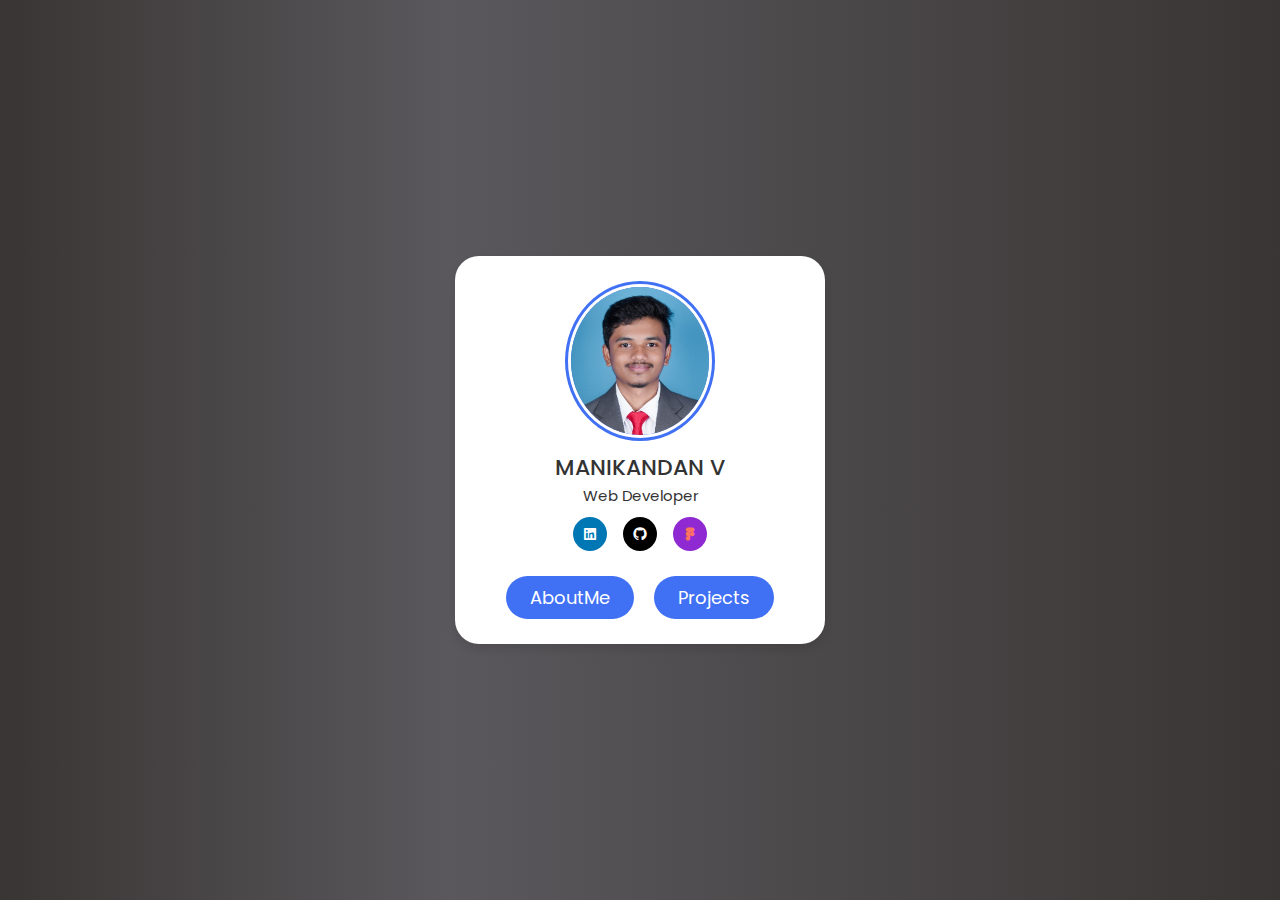
<file: index.html>
<!DOCTYPE html>
<html lang="en">
<head>
    <meta charset="UTF-8">
    <meta name="viewport" content="width=device-width, initial-scale=1.0">
    <title>Portfolio</title>

    <link rel="stylesheet" href="style.css">

    <link rel="stylesheet" href='https://unpkg.com/boxicons@2.1.4/css/boxicons.min.css' rel='stylesheet'>

</head>
<body>
    <div class="profile-card">
        <div class="images">
            <img src="Manikandan.jpg" alt="" class="profile-img">
        </div>
        <div class="text-data">
            <span class="name">MANIKANDAN V </span>
            <span class="job"> Web Developer</span>
        </div>
        <div class="media-button">
            <a href="https://www.linkedin.com/in/manikandan-v-11b5ba26b/" style="background:  #0077B5;" class="link">
                <i class='bx bxl-linkedin-square'></i>
            </a>
            <a href="#" style="background: #000000;" class="link">
                <i class='bx bxl-github' ></i>
            </a>
            <a href="https://www.figma.com/design/eOjHcgZgtk62N0MWSDFUMN/Untitled?node-id=0-1&t=wze8RzDbVrwTQYC9-0" style="background: 	#8f2ad2;" class="link">
                <i class='bx bxl-figma' style='color:#ff7262;' #8f2ad2 ></i>
            </a>
        </div>
        <div class="buttons">
           <a href="aboutme.html"><button class="button">AboutMe</button></a> 
           <a href="project.html"><button class="button">Projects</button></a> 
        </div>
    </div>

</body>
</html>
</file>
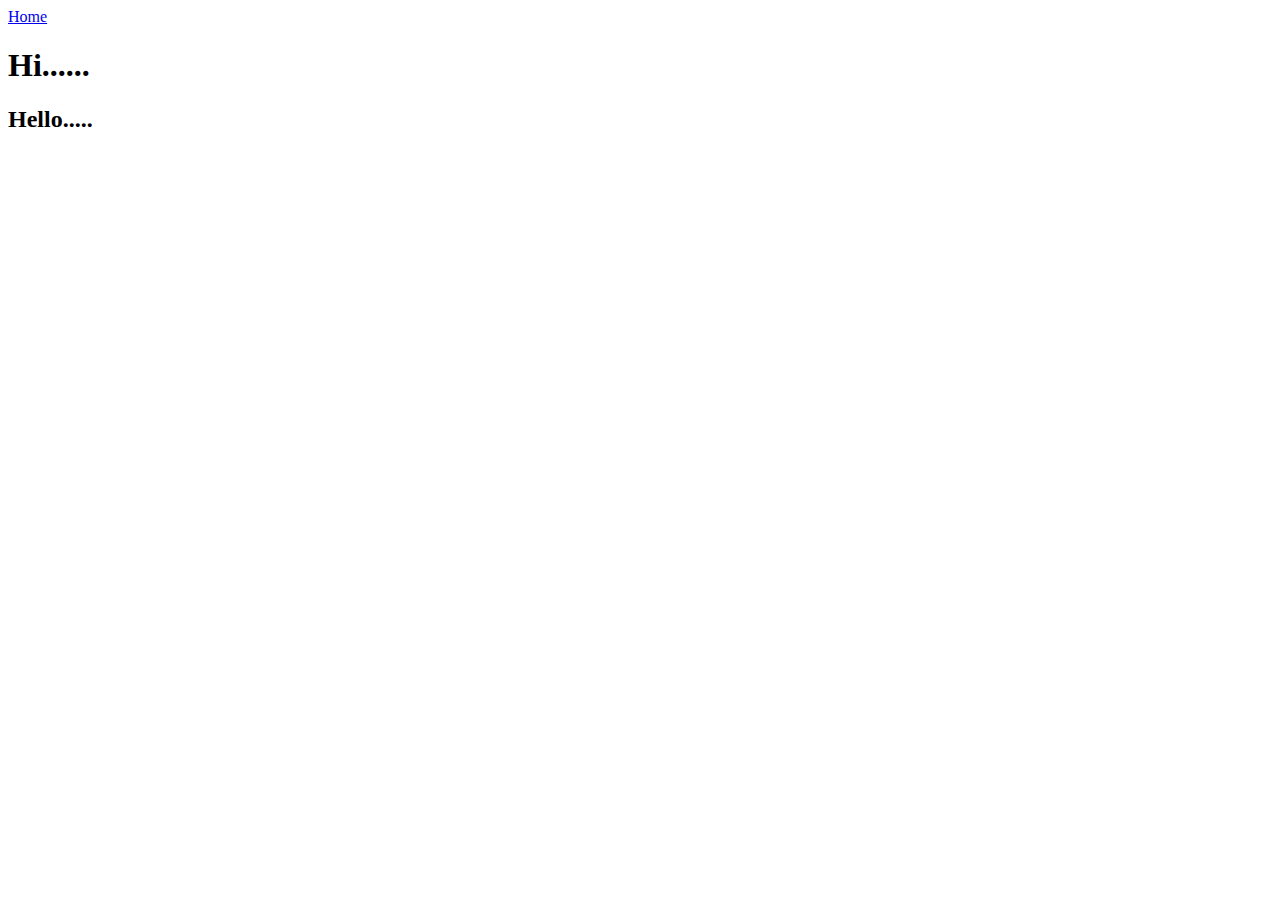
<file: aboutme.html>
<!DOCTYPE html>
<html lang="en">
<head>
    <meta charset="UTF-8">
    <meta name="viewport" content="width=device-width, initial-scale=1.0">
    <title>AboutMe</title>
</head>
<body>
    <a href="index.html">Home</a>
    <h1>Hi......</h1>
    <h2>Hello.....</h2>
</body>
</html>
</file>
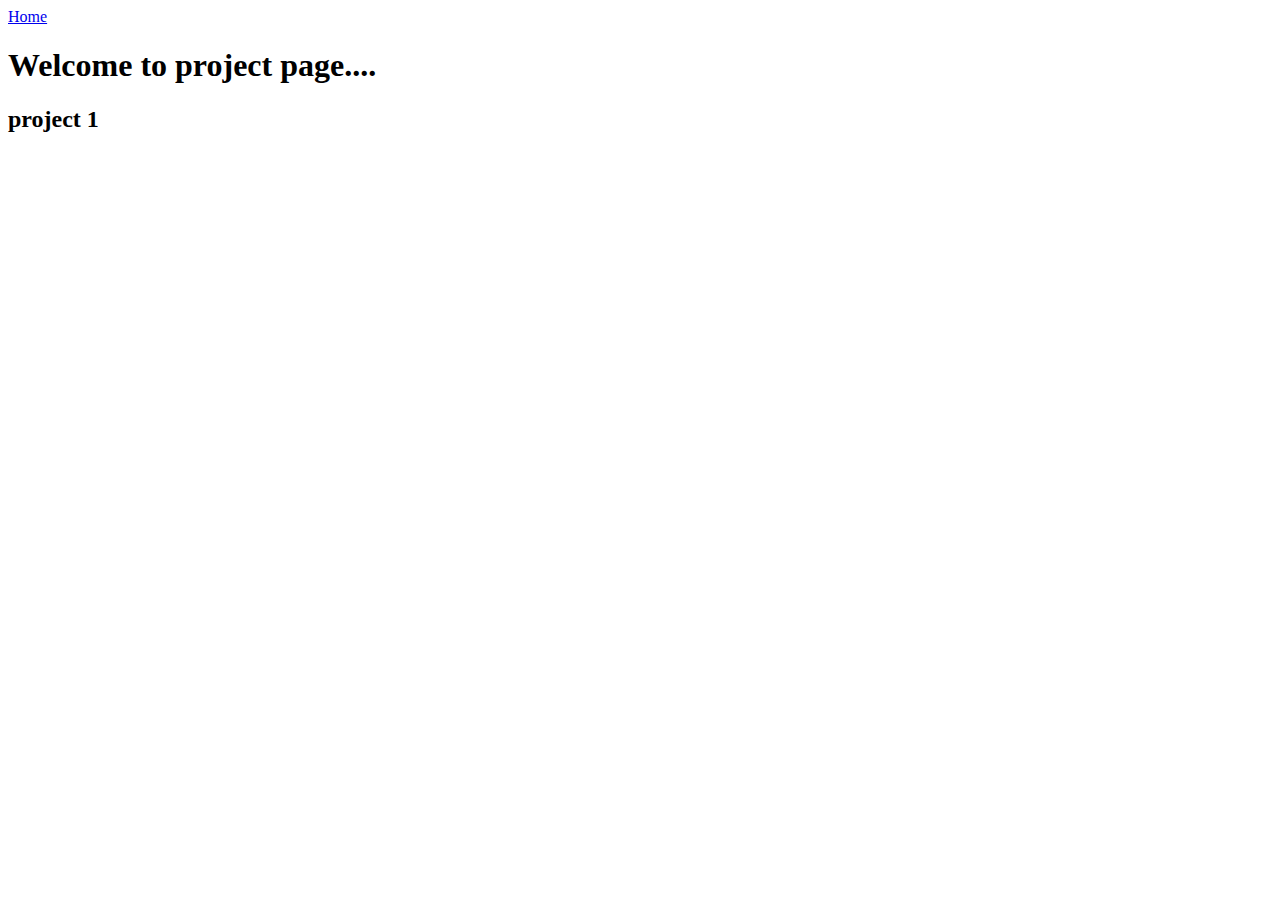
<file: project.html>
<!DOCTYPE html>
<html lang="en">
<head>
    <meta charset="UTF-8">
    <meta name="viewport" content="width=device-width, initial-scale=1.0">
    <title>Project</title>
</head>
<body>
    <a href="index.html">Home</a>
    <h1>Welcome to project page....</h1>
    <h2>project 1</h2>
</body>
</html>
</file>
<file: style.css>
@import url('https://fonts.googleapis.com/css2?family=Poppins:wght@300;400;500;600;700;800&display=swap');


*{
    margin: 0;
    padding: 0;
    box-sizing: border-box;
    font-family:"Poppins", sans-serif;
}

body{
    height: 100vh;
    display: flex;
    align-items: center;
    justify-content: center;
    /* background-color: #000; */
    background: rgb(57,53,52);
    background: linear-gradient(90deg, rgba(57,53,52,1) 0%, rgba(90,88,92,1) 35%, rgba(57,53,52,1) 100%);
}

.profile-card{
    display: flex;
    flex-direction: column;
    align-items: center;
    max-width: 370px;
    width: 100%;
    background-color: #fff;
    border-radius: 24px;
    padding: 25px;
    box-shadow: 0 5px 10px rgba(0, 0, 0, 0.1);

}

.images{
    position: relative;
    height: 160px;
    width: 150px;
    border-radius: 50%;
    background-color: #4070f4;
    padding: 3px;
    margin-bottom: 10px;
}
.images .profile-img{
    height: 100%;
    width: 100%;
    object-fit: cover;
    border-radius: 50%;
    border: 3px solid #fff;

}

.profile-card .text-data{
    display: flex;
    flex-direction: column;
    align-items: center;
    color: #333;
}

.text-data .name{
    font-size: 22px;
    font-weight: 500;
}

.text-data .job{
    font-size: 15px;
    font-weight: 400;
}

.profile-card .media-button{
    display: flex;
    align-items: center;
    margin-top: 10px;

}

.media-button .link{
    display: flex;
    align-items: center;
    justify-content: center;
    color: #fff;
    height: 34px;
    width: 34px;
    border-radius: 50%;
    margin: 0 8px;
    background-color: #4070f4;
    text-decoration: none;

}



.profile-card .buttons{
    display: flex;
    align-items: center;
    margin-top: 25px;

}

.buttons .button{
    color: #fff;
    font-size:18px;
    font-weight: 400;
    border: none;
    border-radius: 24px;
    margin: 0 10px;
    padding: 8px 24px;
    background-color: #4070f4;
    cursor: pointer;
    transition: all 0.3s ease;

}

.buttons .button:hover{
    background-color: #0e4bf1;

}
</file>
